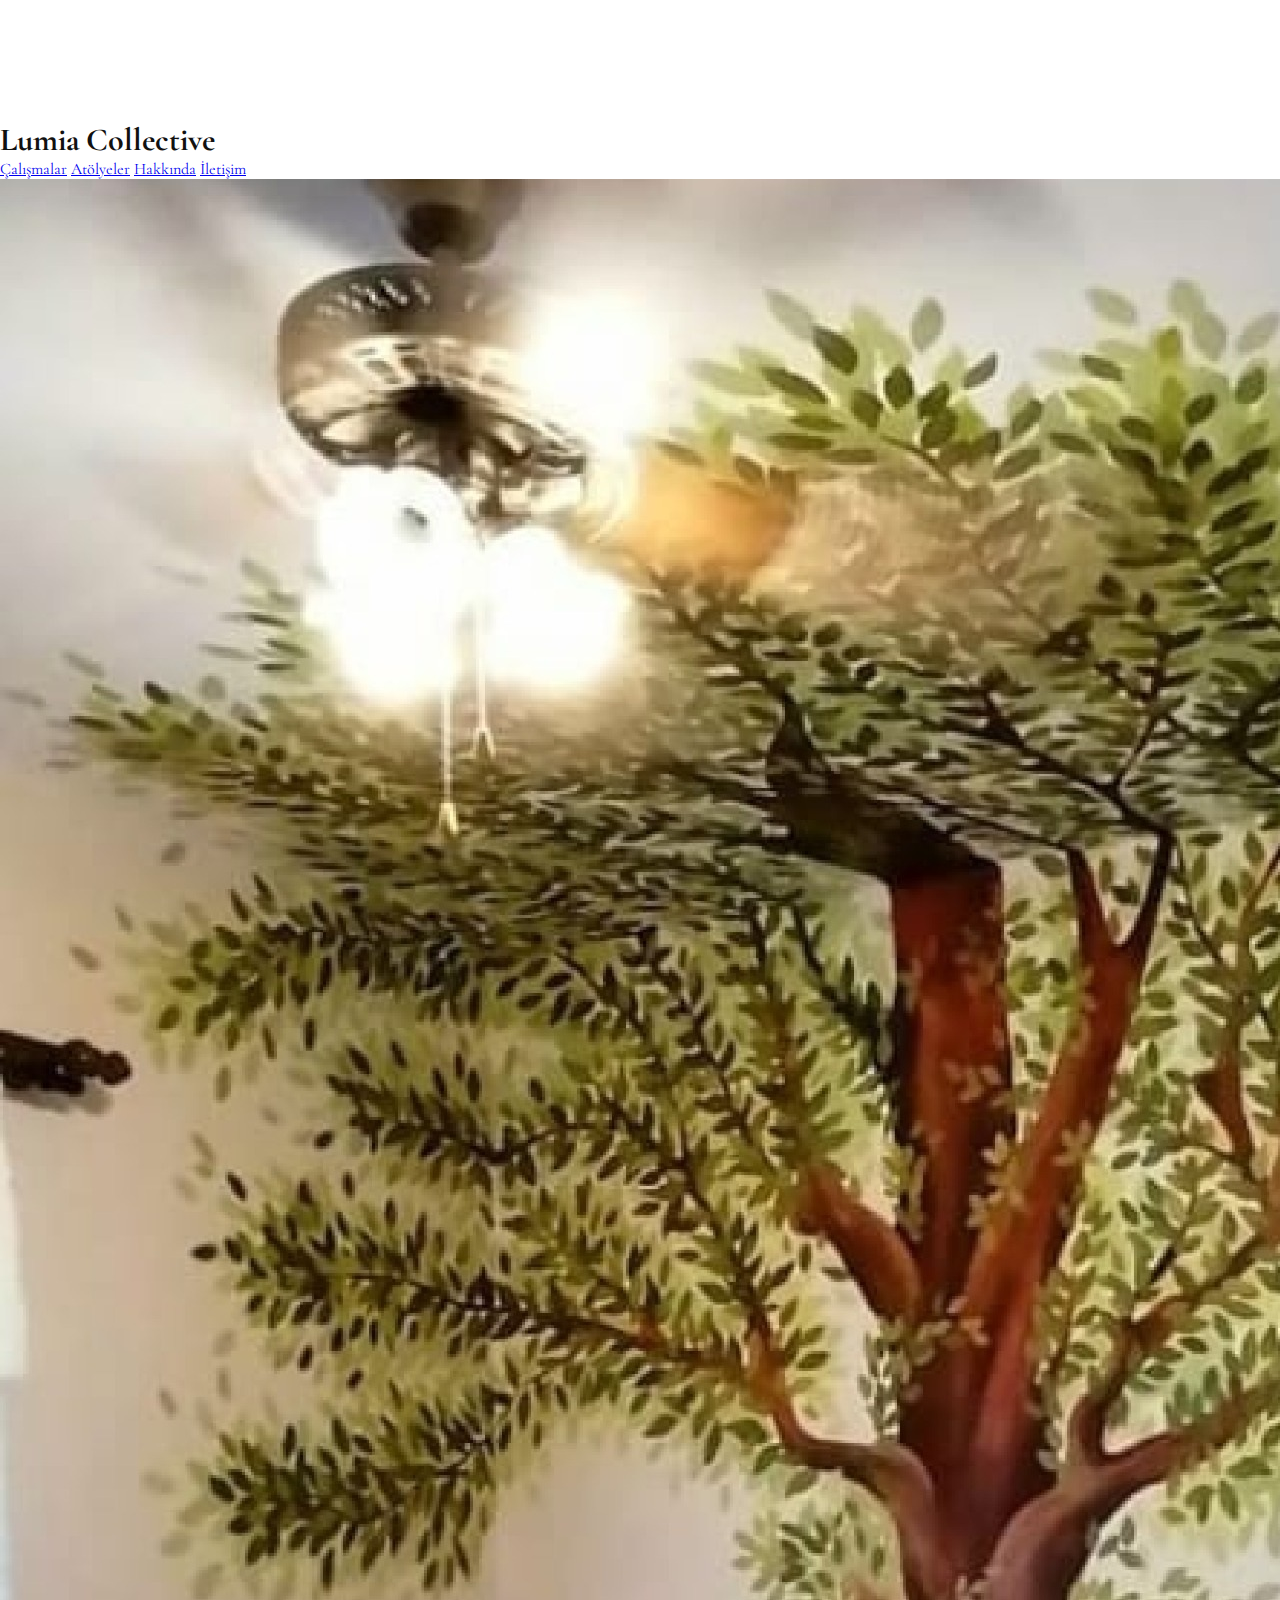
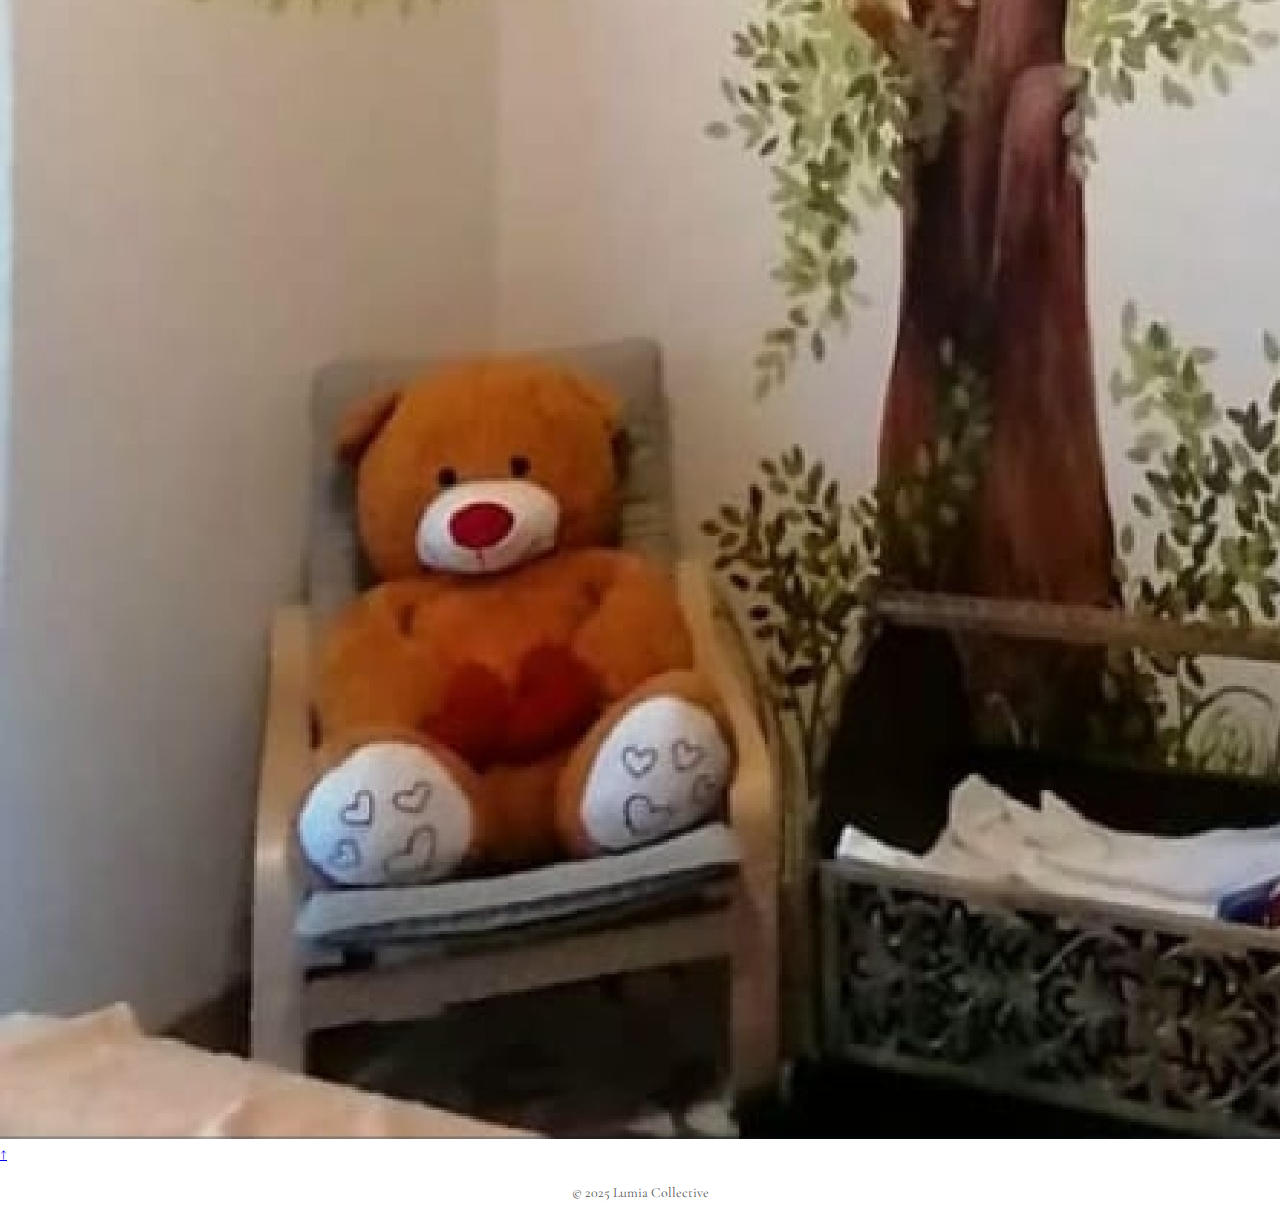
<file: nisa.html>
<!DOCTYPE html>
<html lang="tr">
<head>
  <meta charset="UTF-8">
  <title>Duvar Projesi — Lumia Collective</title>
  <link href="https://fonts.googleapis.com/css2?family=Cormorant+Garamond:wght@300;400;500&display=swap" rel="stylesheet">
  <link rel="stylesheet" href="style.css">
</head>
<body>
    
<a id="top"></a>

<section class="project-detail">

  <h1 class="project-title">Lumia Collective</h1>

  <nav class="project-nav">
  <a href="index.html#works">Çalışmalar</a>
  <a href="index.html#workshops">Atölyeler</a>
  <a href="index.html#about">Hakkında</a>
  <a href="index.html#contact">İletişim</a>
</nav>

  </p>

  <div class="project-gallery">
    <img src="images/7.jpeg">
    
    
  </div>

</section>

<a href="#top" class="back-to-top">↑</a>

<footer>
  © 2025 Lumia Collective
</footer>

</body>
</html>
</file>
<file: style.css>
* {
  margin: 0;
  padding: 0;
  box-sizing: border-box;
}

body {
  background: #ffffff;
  color: #111;
  font-family: 'Cormorant Garamond', serif;
  padding-top: 120px; 
}



.logo-container {
  display: flex;
  align-items: center;
  gap: 10px;
  transform: scale(1);
  opacity: 1;
  transition: transform 0.35s ease, opacity 0.35s ease-out;
}
 .logo-container:hover {
  transform: translateY(-1px);
  opacity: 0.85;
}


#preloader {
  position: fixed;
  inset: 0;
  background: #fafafa;
  display: flex;
  align-items: center;
  justify-content: center;
  z-index: 5000;
}

.preloader-logo {
  width: 80px;
  animation: spin 5s linear infinite; 
}

@keyframes spin {
  from { transform: rotate(0deg); }
  to { transform: rotate(360deg); }
}


body.loaded #preloader {
  opacity: 0;
  visibility: hidden;
}

.logo {
  width: 40px;
}
.logo {
  filter: drop-shadow(0 4px 8px rgba(0,0,0,0.08));
}

header {
  position: fixed;
  top: 0;
  width: 100%;
  padding: 20px 60px;
  display: flex;
  justify-content: space-between;
  align-items: center;
  background: #fafafa; 
  border-bottom: 1px solid rgba(0,0,0,0.06);

  backdrop-filter: blur(8px);
  z-index: 1000;
}


header nav a {
  position: relative;
  margin: 0 20px;
  color: #111;
  text-decoration: none;
  font-weight: 400;
  transition: color 0.3s ease;
}

header nav a::after {
  content: '';
  position: absolute;
  left: 0;
  bottom: -4px; 
  width: 0;
  height: 2px;
  background: #111;
  transition: width 0.3s ease;
}

header nav a:hover::after {
  width: 100%;
}


.logo-container {
  display: flex;
  align-items: center;
  gap: 10px;
}

.logo-container .logo {
  width: 40px;
  animation: none; 
}

.logo-text {
  font-size: 20px;
  font-weight: 500;
  color: #111;
  letter-spacing: 1px;
}


.main-nav {
  display: flex;
  gap: 32px; 
  font-size: 16px;
  font-weight: 400;
  text-transform: uppercase;
}

.main-nav a {
  text-decoration: none;
  color: #111;
  transition: color 0.3s ease;
}

.main-nav a:hover {
  color: #555;
}


@media(max-width:900px) {
  header {
    padding: 20px 30px;
  }
  .main-nav {
    gap: 20px;
    font-size: 14px;
  }
}

.hero {
  width: 100%;
  background: #ffffff;
}


.hero-text-area {
  text-align: center;
  padding: 10px 20px 60px;
}

.hero-text-area h1 {
  font-size: 52px;
  font-weight: 400;
  margin-bottom: 12px;
}

.hero-text-area p {
  font-size: 20px;
  letter-spacing: 2px;
  text-transform: uppercase;
  color: #666;
}


.hero-image-area {
  position: relative; 
  height: 50vh;
  overflow: hidden;
  margin-top: -40px;
}


.hero-image-area img {
  width: 100%;
  height: 70%;
  object-fit: cover; 
}


.hero-detail-btn {
  position: absolute;
  left: 50%;
  bottom: 54px;
  transform: translateX(-50%);

  padding: 14px 18px;
  font-size: 11px;
  letter-spacing: 2px;
  text-transform: uppercase;

  color: #fff;
  text-decoration: none;
  border: 1px solid rgba(255,255,255,0.6);

  background: rgba(0,0,0,0.35);
  backdrop-filter: blur(6px);

  transition: transform 0.3s ease, background 0.3s ease;
}

.hero-detail-btn:hover {
  transform: translateX(-50%) translateY(-6px); /* 👈 yukarı süzülür */
  background: rgba(0,0,0,0.55);
}


.close-modal {
  position: absolute;
  top: 16px;
  right: 16px;
  font-size: 32px;
  color: #fff;
  cursor: pointer;
}
.prev, .next {
  cursor: pointer;
  position: absolute;
  top: 50%;
  padding: 12px;
  color: #fff;
  font-size: 28px;
  font-weight: bold;
  border-radius: 50%;
  user-select: none;
  background: rgba(0,0,0,0.3);
  transform: translateY(-50%);
}
.prev { left: -50px; } 
.next { right: -50px; }
.prev:hover, .next:hover { background: rgba(0,0,0,0.6); }

.show-detail {
  display: inline-block;
  margin-top: 20px;
  padding: 10px 16px;
  border-radius: 8px;
  background: rgba(0,0,0,0.6);
  color: #fff;
  text-decoration: none;
}
.show-detail:hover {
  background: rgba(0,0,0,0.9);
}


.works { padding: 150px 60px 160px; display: grid; grid-template-columns: repeat(auto-fit, minmax(220px,1fr)); gap: 40px; max-width: 1200px; margin: 0 auto; }
.works-title { position: sticky; top: 140px; grid-column: 1/-1; text-align: center; font-size: 26px; font-weight: 300; letter-spacing: 4px; text-transform: uppercase; color: #222; opacity: .75; z-index: 20; pointer-events: none; background: rgba(250,250,250,.6); padding: 12px 28px; backdrop-filter: blur(6px); border-radius: 40px; transition: opacity .4s, transform .4s; }
.works-title.is-fading { opacity: 0; transform: translateY(-10px); }
.works-title::after { content:""; display: block; width: 60px; height: 1px;   background: rgba(0,0,0,0.25);   margin: 24px auto 0; /* çizgi başlığın altında */}
.works .work { margin: 0; transition: transform 0.3s ease; will-change: transform, box-shadow; }
.works .work img { width: 100%; border-radius: 10px; transition: transform .4s ease; }
.image-depth { position: relative; background: #f1f1f1; border-radius: 12px; }
.image-depth img { position: relative; z-index: 2; border-radius: 12px; }
.image-depth:hover { transform: translateY(-3px); }
.image-depth::before { content: ""; position: absolute; inset: 8px -8px -8px 8px; background: #ebebeb; border-radius: 12px; z-index: 1; }
.image-depth.left-shadow::before { inset: 8px 8px -8px -8px; }

.work.horizontal { grid-column: span 2; }
.work img:hover { transform: scale(1.03); opacity: .9; }
.work.square img { aspect-ratio: 1/1; object-fit: cover; }
.work.horizontal img { aspect-ratio: 3/1; object-fit: cover; }

.work-meta { position: absolute; inset: 0; z-index: 3; display: flex; flex-direction: column; justify-content: flex-end; padding: 20px; color: #fff; font-size: 13px; letter-spacing: 1px; opacity: 0; transform: translateY(15px); transition: opacity .5s ease, transform .5s ease; background: linear-gradient(to top, rgba(0,0,0,0.55), rgba(0,0,0,0)); border-radius: 12px; pointer-events: none; }
.work:hover .work-meta { opacity: 1; transform: translateY(0); }
.work-meta span:first-child { font-size: 14px; letter-spacing: 2px; text-transform: uppercase; }
.work-meta span:last-child { font-size: 11px; opacity: .85; }


.workshops { padding: 80px 0 160px; text-align: center; }
.workshops h2 { font-size: 26px; font-weight: 300; letter-spacing: 4px; text-transform: uppercase; color: #222; margin-bottom: 70px; position: relative; }
.workshops h2::after { content:""; width: 40px; height:1px; background:#222; opacity:0.3; display:block; margin:20px auto 0; }
.workshops-stack { display: flex; justify-content: center; padding:0 60px; }
.workshops-stack .work { flex: 0 0 240px; margin-left: -70px; opacity:0.5; transition: transform 0.4s ease, opacity 0.4s ease, filter 0.4s ease; }
.workshops-stack .work:first-child { margin-left:0; }
.workshops-stack .work img { width:100%; height:320px; object-fit:cover; border-radius:12px; box-shadow:0 30px 60px rgba(0,0,0,0.15); }
.workshops-stack .work:hover { transform: scale(1.15); opacity:1; z-index:10; }
.workshops-stack:hover .work:not(:hover) { opacity:0.25; filter:blur(1px); transform:scale(0.92); }


.about { position:relative; overflow:hidden; max-width:640px; margin:100px auto 120px; padding:80px 20px; text-align:center; font-size:18px; line-height:1.45; opacity:.85; }
.about .cursor-trace { position:absolute; width:120px; height:120px; border-radius:50%; background:radial-gradient(circle, rgba(0,0,0,0.12) 0%, rgba(0,0,0,0.08) 30%, rgba(0,0,0,0.04) 55%, transparent 70%); pointer-events:none; transform:translate(-50%,-50%); opacity:0; transition:opacity .4s ease; mix-blend-mode:multiply; z-index:10; filter:blur(8px); }


.contact { padding:10px 20px 120px; text-align:center; font-size:16px; letter-spacing:1px; opacity:0.8; }
.contact a { font-size:16px; text-decoration:none; color:#111; transition:opacity 0.3s ease; }
.contact a:hover { opacity:1; }

footer { position:relative; width:100%; text-align:center; padding:20px 0; font-size:14px; color:#555; }


@media(max-width:900px){ header{padding:20px 30px} .hero-text h1{font-size:38px} .workshops-stack{padding:0 20px} }


.image-overlay { position:fixed; inset:0; background:rgba(250,250,250,.96); display:flex; align-items:center; justify-content:center; z-index:2000; cursor:zoom-out; }
.image-overlay img { max-width:90%; max-height:90%; border-radius:12px; box-shadow:0 40px 80px rgba(0,0,0,.25); }

body.loaded #preloader {
  opacity: 0;
  visibility: hidden;
  pointer-events: none; 
}
.watercolor {
  position: fixed;
  width: 140px;
  height: 140px;
  border-radius: 50%;
  pointer-events: none;
  z-index: 9999;

  background: radial-gradient(circle at 30% 30%,
    rgba(255,255,255,0.6),
    rgba(255,255,255,0.15) 20%,
    transparent 65%);

  filter: blur(6px);
  mix-blend-mode: multiply;

  animation: watercolorSpread 2.4s ease-out forwards;
}

@keyframes watercolorSpread {
  from {
    transform: scale(0.2);
    opacity: 0.85;
  }
  to {
    transform: scale(2.8);
    opacity: 0;
  }
}

.ink {
  position: fixed;
  width: 120px;
  height: 120px;
  background: radial-gradient(circle at center,
    rgba(0,0,0,0.35),
    rgba(0,0,0,0.15),
    transparent 70%);
  border-radius: 50%;
  pointer-events: none;
  animation: inkSpread 1.6s ease-out forwards;
  mix-blend-mode: multiply;
  z-index: 9999;
}

@keyframes inkSpread {
  from {
    transform: scale(0.2);
    opacity: 0.9;
  }
  to {
    transform: scale(2.5);
    opacity: 0;
  }
}


#preloader {
  position: fixed !important;
  top: 0 !important;
  left: 0 !important;
  width: 100vw !important;
  height: 100vh !important;
}

#preloader .preloader-logo {
  position: absolute !important;
  top: 50% !important;
  left: 50% !important;
  transform: translate(-50%, -50%) rotate(0deg) !important;
}

#preloader {
  position: fixed !important;
  inset: 0 !important;
  background: #fafafa !important;
  z-index: 99999 !important;
}

#preloader img,
#preloader .preloader-logo {
  position: fixed !important;
  top: 50% !important;
  left: 50% !important;
  width: 72px !important;
  height: auto !important;
  transform: translate(-50%, -50%) !important;
  animation: spin 1.2s linear infinite !important;
}
</file>
